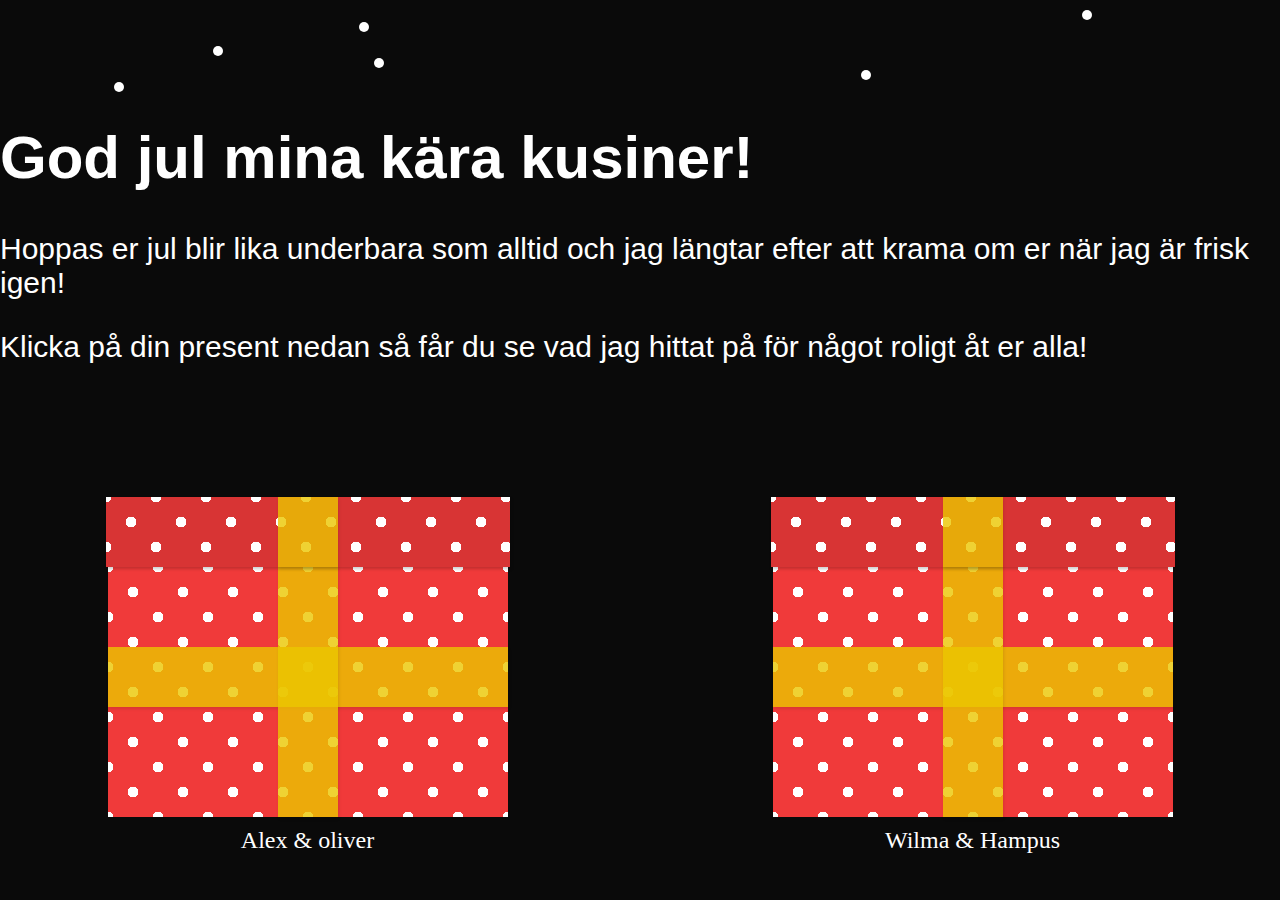
<file: index.html>
<!DOCTYPE html>
<html lang="en">

<head>
    <meta charset="utf-8">
    <title>Merry Christmas</title>


    <link href="./css/present.css" rel="stylesheet">
</head>

<body>
    <div>
        <div class="header">
            <h1>God jul mina kära kusiner!</h1>
            <p>
                Hoppas er jul blir lika underbara som alltid och jag längtar efter att krama om er när jag är frisk
                igen!

            </p>
            <p>Klicka på din present nedan så får du se vad jag hittat på för något roligt åt er alla!</p>
        </div>
        <div id="wrapper">
            <div id="present_oliver_alex" class="present">
                <div class="lid">
                    <span></span>
                </div>
                <div class="promo">
                    <p>God Jul!</p>
                </div>
                <div class="box">
                    <span></span>
                    <span></span>
                </div>
                <div class="name">
                    <p>Alex & oliver</p>
                </div>
            </div>
            <div id="present_hampus_wilma" class="present">
                <div class="lid">
                    <span></span>
                </div>
                <div class="promo">
                    <p>God Jul!</p>
                </div>
                <div class="box">
                    <span></span>
                    <span></span>
                </div>
                <div class="name">
                    <p>Wilma & Hampus</p>
                </div>
            </div>
            <script src="js/present.js"></script>
        </div>
    </div>
    <script src="js/snow.js"></script>
</body>

</html>
</file>
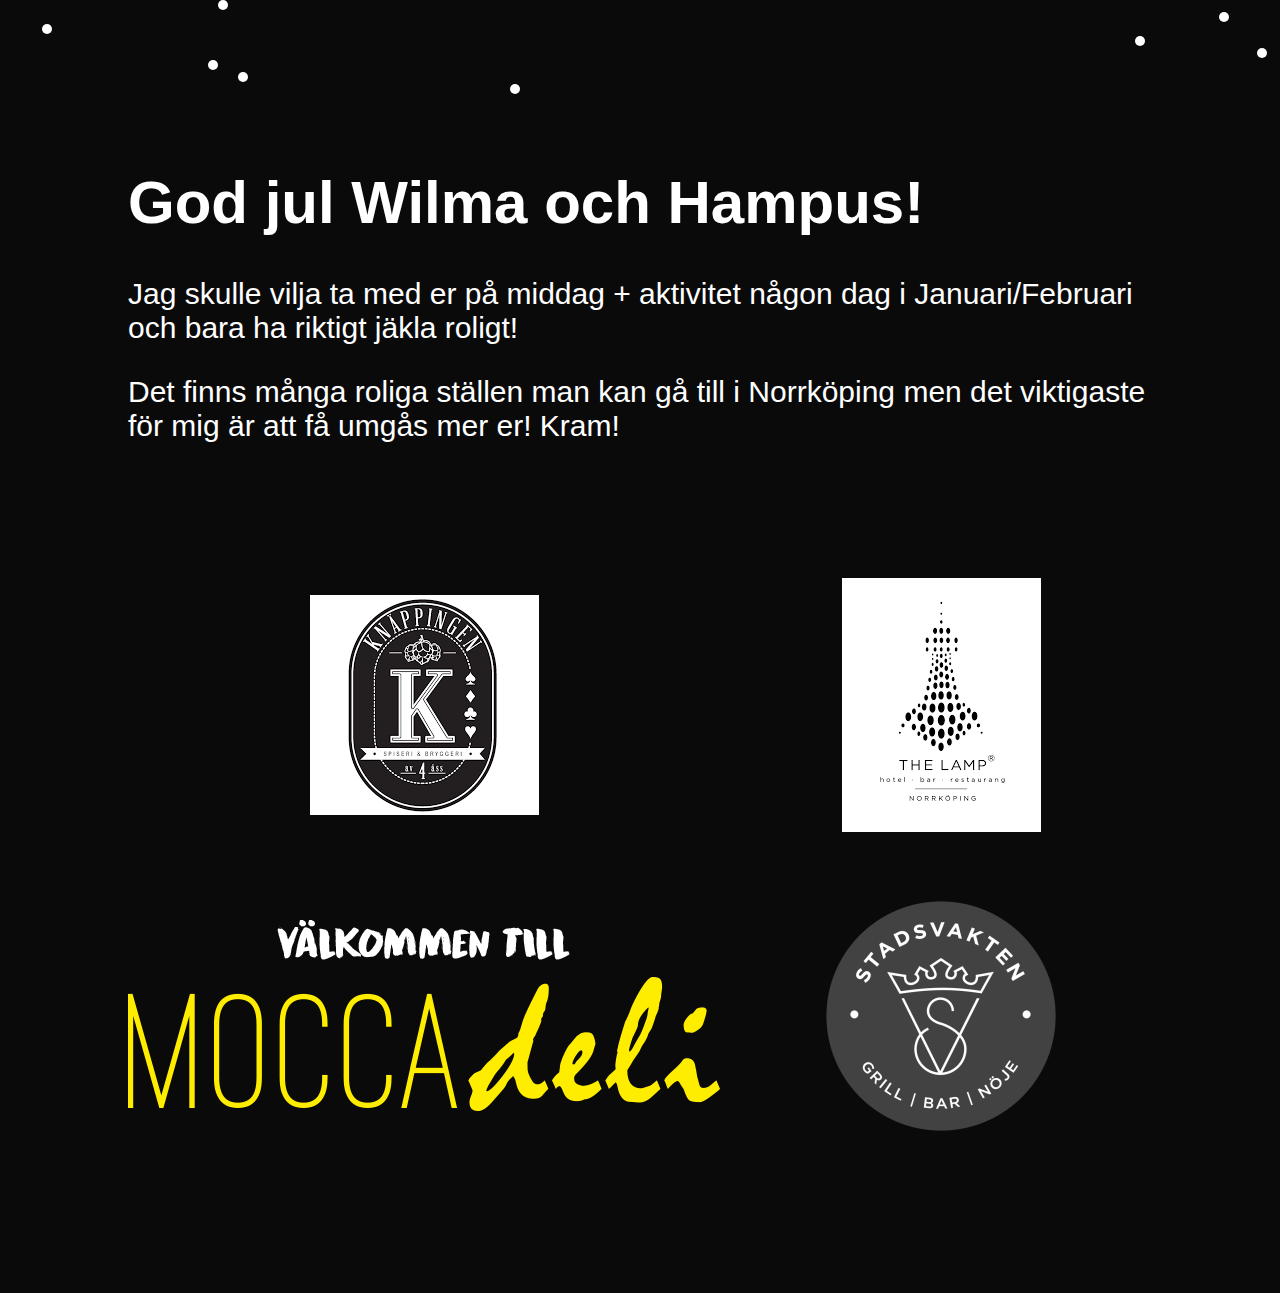
<file: hampus_wilma.html>
<head>
    <meta charset="utf-8">
    <title>Merry Christmas</title>


    <link href="./css/present.css" rel="stylesheet">
</head>

<body>
    <div id="present_delivery">
        <div class="header">
            <h1>God jul Wilma och Hampus!</h1>
            <p>
                Jag skulle vilja ta med er på middag + aktivitet någon dag i Januari/Februari och bara ha riktigt jäkla
                roligt!
            </p>
            <p>
                Det finns många roliga ställen man kan gå till i Norrköping men det viktigaste för mig är att få umgås
                mer er! Kram!
            </p>
        </div>
        <div class="sites">
            <img src="res/knäppingen.png" alt="">
            <img src="res/lamp.png" alt="">
            <img src="res/mocca.png" alt="">
            <img src="res/stadsvakten.png" alt="">

        </div>
    </div>
    <script src="js/snow.js"></script>
</body>

</html>
</file>
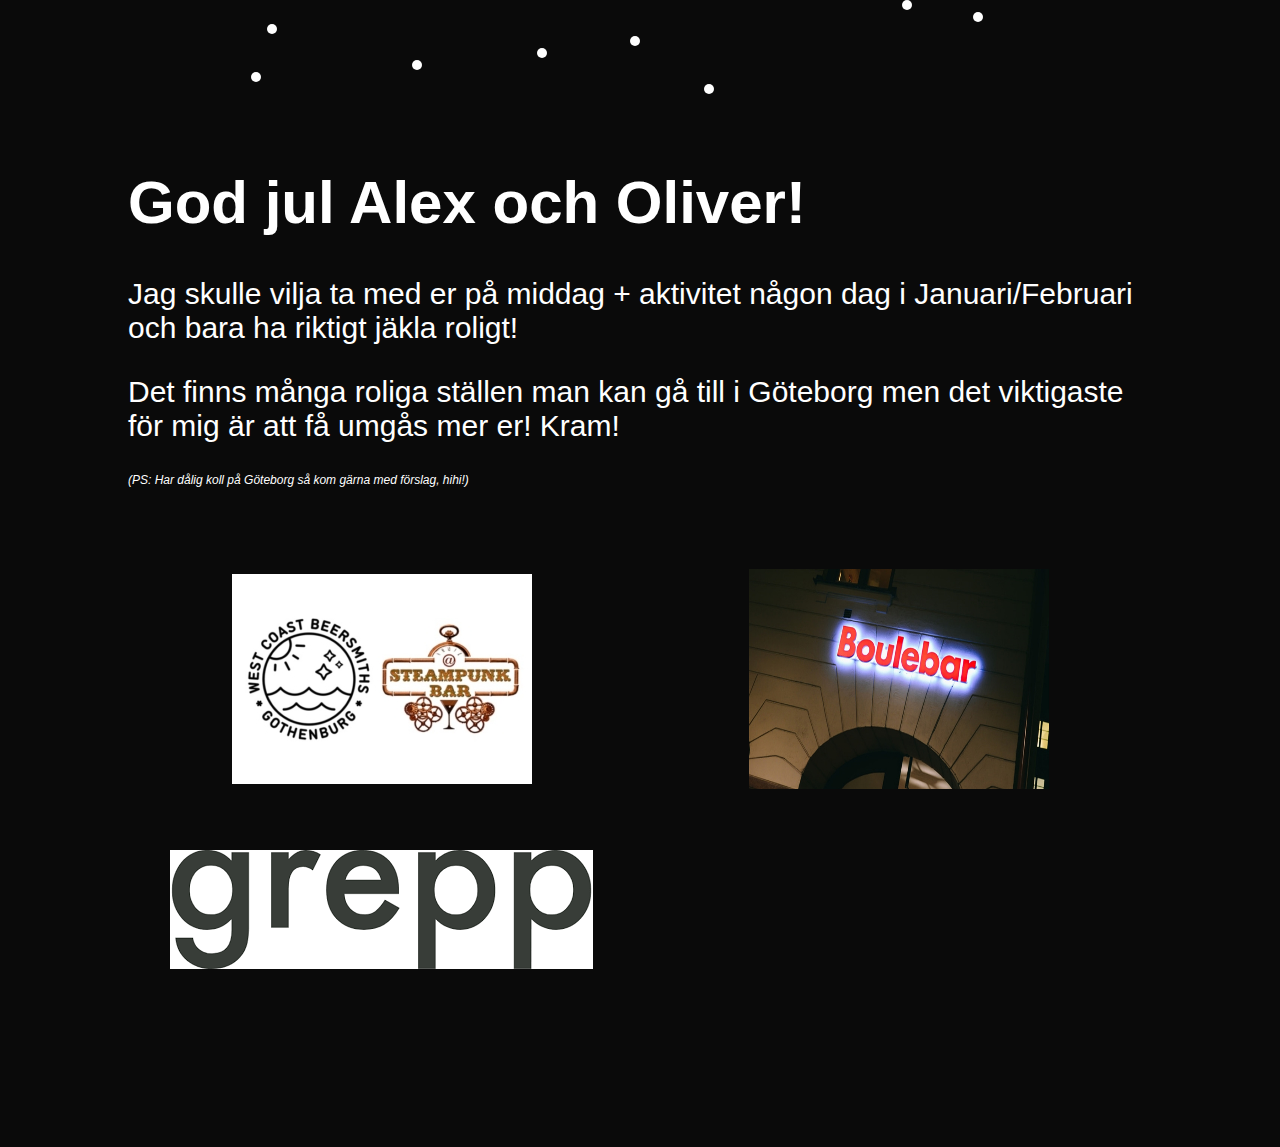
<file: oliver_alex.html>
<head>
    <meta charset="utf-8">
    <title>Merry Christmas Oliver</title>


    <link href="./css/present.css" rel="stylesheet">
</head>

<body>
    <div id="present_delivery">
        <div class="header">
            <h1>God jul Alex och Oliver!</h1>
            <p>
                Jag skulle vilja ta med er på middag + aktivitet någon dag i Januari/Februari och bara ha riktigt jäkla
                roligt!
            </p>
            <p>
                Det finns många roliga ställen man kan gå till i Göteborg men det viktigaste för mig är att få umgås
                mer er! Kram!
            </p>
            <i>(PS: Har dålig koll på Göteborg så kom gärna med förslag, hihi!)</i>
        </div>
        <div class="sites">
            <img src="res/steampunk.jpg" alt="">
            <img width=300 height=220 src="res/boulebar.jpg" alt="">
            <img src="res/grepp.png" alt="">

        </div>
    </div>
    <script src="js/snow.js"></script>
</body>

</html>
</file>
<file: css/present.css>
body {
    height: 100vh;
    width: 100vw;
    margin: 0px;
    overflow: hidden;
    background-color: rgb(10, 10, 10);

    display: grid;
    place-items: center;
}

#wrapper {
    display: grid;
    grid-template-columns: repeat(2, 20fr);
    grid-template-rows: repeat(1, 20fr);
    grid-gap: 50px;
}

.header {
    font-size: 30px;
    color: white;
    font-family: Georgia, 'Times New Roman', Times, serif;
    padding-bottom: 8%;
}

.header h1 {
    font-family: Arial, Helvetica, sans-serif;

}

.header p {
    font-family: Arial, Helvetica, sans-serif;

}

.header i {
    font-size: 12px;

    font-family: Arial, Helvetica, sans-serif;

}

.present {
    width: 410px;
    margin: 0 auto;
}

.box,
.lid {
    background:
        -webkit-radial-gradient(white 15%, transparent 15.1%),
        -webkit-radial-gradient(white 15%, transparent 15.1%),
        rgb(240, 58, 58);
    background-position: 0 0, 25px 25px;
    background-size: 50px 50px;
    position: relative;
    margin: 0 auto;
}

.box {
    width: 400px;
    height: 250px;
}

.lid {
    width: 400px;
    height: 70px;
    box-shadow: 1px 2px 3px rgba(0, 0, 0, 0.2);
    z-index: 1;
    padding: 0 2px;
    background-color: rgb(216, 52, 52);
    top: 0;
    left: 0;
    transition:
        top ease-out 0.5s,
        left ease-out 0.5s,
        transform ease-out 0.5s;
}

.box span,
.lid span {
    position: absolute;
    display: block;
    background: rgba(235, 199, 0, 0.8);
    box-shadow: 1px 2px 3px rgba(0, 0, 0, 0.1);
}

.box span:first-child {
    width: 100%;
    height: 60px;
    top: 80px;
}

.box span:last-child,
.lid span {
    width: 60px;
    height: 100%;
    left: 170px;
}

.lid span {
    left: 172px;
}

.promo {
    font-size: 30px;
    color: white;
    font-family: Georgia, 'Times New Roman', Times, serif;
    text-align: center;
    position: relative;
    height: 0;
    top: 10px;
    transition: all ease-out 0.7s;
}

.promo p {
    font-size: 24px;
    margin: 0;
}

.promo h2 {
    font-size: 40px;
    margin: 0;
}

.present:hover .lid {
    top: -100px;
    transform: rotateZ(10deg);
    left: 10px;
}

.present:hover .promo {
    top: -80px;
}

.name {
    font-size: 30px;
    color: white;
    font-family: Georgia, 'Times New Roman', Times, serif;
    text-align: center;
    position: relative;
    height: 0;
    top: 10px;
    transition: all ease-out 0.7s;
}

.name p {
    font-size: 24px;
    margin: 0;
}


.sites {
    display: grid;
    grid-template-columns: repeat(2, 1fr);
    grid-template-rows: repeat(2, 1fr);
    grid-gap: 10px;
    place-items: center;
}

#present_delivery {
    padding: 10%;
}
</file>
